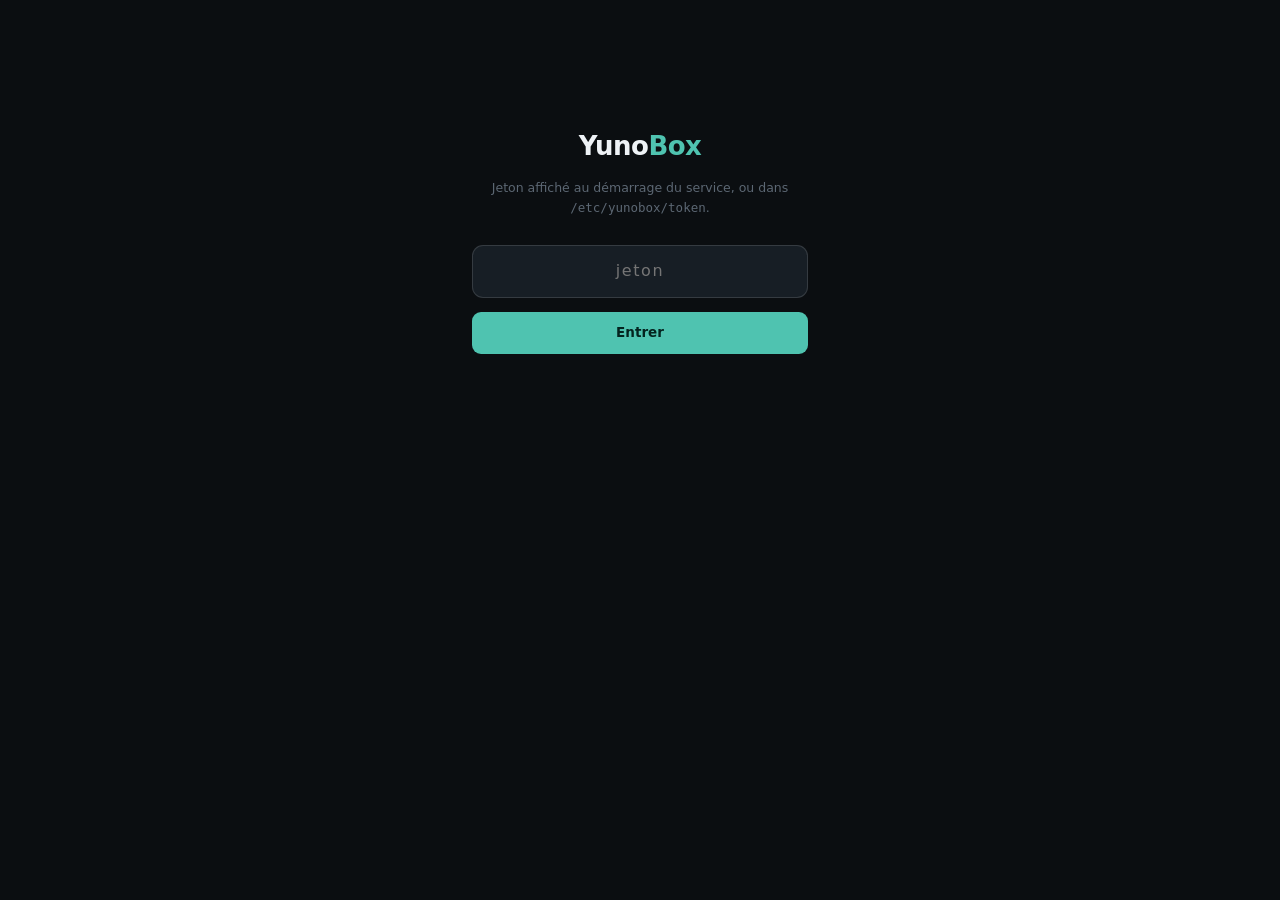
<file: yunobox/static/index.html>
<!doctype html>
<html lang="fr">
<head>
<meta charset="utf-8">
<meta name="viewport" content="width=device-width,initial-scale=1,viewport-fit=cover">
<title>YunoBox</title>
<style>
/* ==========================================================================
   Toute l'interface est dimensionnee en rem, avec 1rem = 10px a l'echelle
   « Bureau ». Changer la taille de police de <html> redimensionne donc
   l'ensemble — texte, marges, hauteurs de touche et seuils de colonnes.
   Necessaire pour les petites dalles : un 4,3 pouces en 800x480 fait 213 ppi,
   soit 2,2 fois la densite d'un ecran de bureau. Un corps de 15 px n'y mesure
   que 1,8 mm ; il en faut environ 29 px pour atteindre 3,5 mm de corps.
   ========================================================================== */
html{font-size:10px;-webkit-text-size-adjust:100%}
:root{
  --bg:#0b0e11; --surf:#12171c; --surf2:#171e25;
  --hair:rgba(255,255,255,.068); --hair2:rgba(255,255,255,.13);
  --txt:#eef2f6; --dim:#8a97a3; --dim2:#5c6773;
  --acc:#4fc3b0; --acc-soft:rgba(79,195,176,.12);
  --ok:#58c98a; --warn:#e0ae55; --bad:#e07070;
  --pad:2.2rem;
  --sh:0 1px 0 rgba(255,255,255,.035) inset, 0 1.8rem 4rem -2.6rem rgba(0,0,0,.9);
}
*{box-sizing:border-box;-webkit-tap-highlight-color:transparent}
body{margin:0;background:var(--bg);color:var(--txt);padding-bottom:3rem;
  font:1.5rem/1.55 ui-sans-serif,system-ui,-apple-system,"Segoe UI",Roboto,sans-serif;
  -webkit-font-smoothing:antialiased}
.n{font-variant-numeric:tabular-nums;font-feature-settings:"tnum"}
:focus-visible{outline:2px solid var(--acc);outline-offset:2px;border-radius:.6rem}
@media (prefers-reduced-motion:reduce){*{transition:none!important;animation:none!important}}

/* ---------------- barre ---------------- */
.bar{position:sticky;top:0;z-index:20;background:rgba(11,14,17,.88);
  backdrop-filter:saturate(140%) blur(1.4rem);border-bottom:1px solid var(--hair)}
.bar .top{display:flex;align-items:center;gap:1.3rem;min-height:5.8rem;
  padding:.6rem 2rem}
.brand{font-size:1.55rem;font-weight:600;letter-spacing:-.02em;white-space:nowrap}
.brand em{color:var(--acc);font-style:normal}
.host{color:var(--dim2);font-size:1.3rem;overflow:hidden;text-overflow:ellipsis;
  white-space:nowrap}
.bar .right{margin-left:auto;display:flex;align-items:center;gap:1.6rem;flex:none}
.stat{display:flex;align-items:center;gap:.7rem;font-size:1.35rem;font-weight:550;
  white-space:nowrap}
.stat .k{color:var(--dim2);font-weight:400;font-size:1.2rem}
.dot{width:.7rem;height:.7rem;border-radius:50%;background:var(--dim2);flex:none}
.dot.ok{background:var(--ok)} .dot.bad{background:var(--bad)}
.dot.live{animation:pulse 2.6s ease-in-out infinite}
@keyframes pulse{0%,100%{opacity:.95}50%{opacity:.2}}
.acts{display:flex;gap:1.2rem;flex-wrap:wrap;align-items:center}
.champ{font:inherit;font-size:1.35rem;padding:.7rem 1rem;border-radius:.8rem;
  border:1px solid var(--hair2);background:var(--surf2);color:var(--txt)}
.champ:focus{outline:2px solid var(--acc);outline-offset:2px}
.acts .note{color:var(--dim2);font-size:1.15rem;flex:1;min-width:18rem}
.btn.danger{border-color:var(--bad);color:var(--bad)}
#scaleBtn{min-height:3.4rem;padding:0 1.1rem;font-size:1.35rem;font-weight:600}

.tabs{display:flex;padding:0 1.4rem;overflow-x:auto;scrollbar-width:none}
.tabs::-webkit-scrollbar{display:none}
.tabs button{flex:0 0 auto;min-height:4.6rem;padding:0 2rem;background:none;
  border:0;border-bottom:.15rem solid transparent;color:var(--dim);
  font:inherit;font-size:1.4rem;font-weight:550;cursor:pointer;
  transition:color .18s;white-space:nowrap}
.tabs button:hover{color:var(--txt)}
.tabs button[aria-selected=true]{color:var(--txt);border-bottom-color:var(--acc)}
.tabs button .c{color:var(--dim2);font-weight:400;font-size:1.2rem;
  margin-left:.6rem}

/* ---------------- structure ---------------- */
main{padding:2.2rem 2rem;max-width:112rem;margin:0 auto}
.panel[hidden]{display:none}
.stack{display:flex;flex-direction:column;gap:1.6rem}
.cols{display:grid;gap:1.6rem;grid-template-columns:repeat(auto-fit,minmax(31rem,1fr))}
.card{background:var(--surf);border:1px solid var(--hair);border-radius:1.6rem;
  padding:2rem var(--pad);box-shadow:var(--sh)}
.card.mark{border-color:var(--hair2)}
.card.mark::before{content:"";display:block;width:2.6rem;height:.2rem;
  background:var(--acc);border-radius:.2rem;margin-bottom:1.4rem}
h2{margin:0;font-size:1.45rem;font-weight:600;letter-spacing:-.01em}
h2 .s{display:block;font-size:1.25rem;font-weight:400;color:var(--dim2);
  letter-spacing:0;margin-top:.3rem}
.sep{height:1px;background:var(--hair);margin:1.6rem 0}
.acces{display:flex;gap:1.6rem;align-items:center;flex-wrap:wrap}
/* FOND BLANC IMPOSÉ, même en thème sombre : un QR inversé n'est pas lu par une
   bonne partie des téléphones, et celui-ci ne sert qu'un jour de crise. */
.qr{flex:none;width:15rem;height:15rem;background:#fff;padding:.7rem;
    border-radius:1rem;display:flex;align-items:center;justify-content:center}
.qr svg{display:block;width:100%;height:100%}
.qr:empty{display:none}
.acces-txt{min-width:0;flex:1 1 16rem}
.url{font-size:1.7rem;font-weight:650;word-break:break-all;line-height:1.35}

/* ---------------- hero ---------------- */
.hero{display:flex;align-items:center;gap:2.6rem;flex-wrap:wrap;margin:.4rem 0}
/* Le chiffre est deja grand : il ne doit pas doubler avec l'echelle comme le
   texte courant, sinon il devore la hauteur utile d'une petite dalle. */
.hero .pct{font-size:clamp(3.6rem,9vw,6.2rem);font-weight:200;line-height:.9;
  letter-spacing:-.05em}
.hero .pct u{font-size:2.1rem;font-weight:400;color:var(--dim2);
  text-decoration:none;letter-spacing:0;margin-left:.3rem}
.hero .meta{display:flex;flex-direction:column;gap:.8rem;min-width:0}

.chip{display:inline-flex;align-items:center;gap:.6rem;align-self:flex-start;
  padding:.4rem 1.1rem .4rem .8rem;border-radius:10rem;font-size:1.25rem;
  font-weight:600;white-space:nowrap;border:1px solid var(--hair2);
  background:var(--surf2);color:var(--dim)}
.chip i{width:.6rem;height:.6rem;border-radius:50%;background:currentColor;flex:none}
.c-ok{color:var(--ok)} .c-warn{color:var(--warn)} .c-bad{color:var(--bad)}

.spark{margin-top:1.4rem}
.spark .lg{display:flex;justify-content:space-between;gap:1rem;font-size:1.15rem;
  color:var(--dim2);margin-bottom:.5rem}

/* ---------------- listes de mesures ---------------- */
.dl{display:grid;grid-template-columns:repeat(auto-fit,minmax(20rem,1fr));
  gap:0 3rem}
.dl>div{display:flex;flex-wrap:wrap;justify-content:space-between;
  align-items:baseline;gap:.3rem 1.4rem;padding:1rem 0;
  border-bottom:1px solid var(--hair)}
.dl dt{color:var(--dim);font-size:1.35rem;flex:0 1 auto}
/* break-word et non anywhere : « anywhere » ramene aussi la largeur minimale
   calculee du bloc a un caractere, le flex ne lui alloue alors plus de place et
   la valeur s'ecrit verticalement. */
.dl dd{margin:0;font-weight:600;text-align:right;flex:1 1 auto;min-width:0;
  overflow-wrap:break-word}
.dl dd.q{font-weight:400;color:var(--dim)}
/* Valeur longue — horodatage, message — : on empile pour lui donner toute la
   largeur plutot que la colonne etroite restant a droite du libelle. */
.dl>div.tall{flex-direction:column;align-items:stretch;gap:.2rem}
.dl>div.tall dd{text-align:left;font-weight:550}

/* ---------------- cellules ---------------- */
.cells{display:grid;grid-template-columns:repeat(4,1fr);gap:1rem}
.cellbox{text-align:center}
.cellbox b{display:block;font-size:1.6rem;font-weight:600;letter-spacing:-.02em}
.cellbox span{display:block;font-size:1.1rem;color:var(--dim2);margin-top:.1rem}
.cellbox i{display:block;height:.25rem;border-radius:.2rem;background:var(--acc);
  margin-top:.8rem;opacity:.55;transition:width .5s}

/* ---------------- jauges ---------------- */
.gauge{height:.5rem;background:rgba(255,255,255,.06);border-radius:.3rem;
  overflow:hidden}
.gauge i{display:block;height:100%;background:var(--acc);border-radius:.3rem;
  transition:width .5s ease}
.gauge.ok i{background:var(--ok)} .gauge.warn i{background:var(--warn)}
.gauge.bad i{background:var(--bad)}

/* ---------------- rangees ---------------- */
.rows{display:flex;flex-direction:column;max-height:56vh;overflow-y:auto;
  margin:0 calc(-1 * var(--pad))}
.row{display:flex;align-items:center;gap:1.4rem;padding:1.2rem var(--pad);
  min-height:5.4rem;border-bottom:1px solid var(--hair);transition:background .15s}
.row:last-child{border-bottom:0}
.row:hover{background:rgba(255,255,255,.02)}
.row.pin{background:var(--acc-soft)}
.row .grow{flex:1;min-width:0}
.row .grow b{display:block;font-weight:550;overflow:hidden;
  text-overflow:ellipsis;white-space:nowrap}
.row .grow span{display:block;font-size:1.25rem;color:var(--dim2);
  overflow:hidden;text-overflow:ellipsis;white-space:nowrap}

.tags{display:flex;gap:.7rem;flex-wrap:wrap;margin-top:1rem}
.tag{background:var(--surf2);border:1px solid var(--hair);border-radius:.7rem;
  padding:.4rem 1rem;font-size:1.25rem;color:var(--dim);
  font-family:ui-monospace,SFMono-Regular,Menlo,monospace}

.sig{display:flex;align-items:flex-end;gap:.25rem;height:1.5rem;flex:none}
.sig i{width:.3rem;border-radius:.15rem;background:var(--hair2)}
.sig i:nth-child(1){height:.5rem} .sig i:nth-child(2){height:.85rem}
.sig i:nth-child(3){height:1.2rem} .sig i:nth-child(4){height:1.5rem}
.sig i.on{background:var(--acc)}

/* ---------------- boutons ---------------- */
.btn{font:inherit;font-weight:600;font-size:1.35rem;color:var(--txt);
  background:var(--surf2);border:1px solid var(--hair2);border-radius:.9rem;
  padding:.9rem 1.5rem;min-height:4.2rem;cursor:pointer;flex:none;
  transition:background .15s,border-color .15s}
.btn:hover{background:rgba(255,255,255,.05);border-color:rgba(255,255,255,.2)}
.btn.pri{background:var(--acc);border-color:transparent;color:#04241f}
.btn.pri:hover{background:#5ed2bf}
.btn[disabled]{opacity:.4;cursor:default}
.acts{display:flex;gap:1rem;flex-wrap:wrap;align-items:center}

.note{color:var(--dim2);font-size:1.25rem;line-height:1.6;margin-top:1.2rem}
.note code{font-family:ui-monospace,Menlo,monospace}
.err{color:#e58a8a;font-size:1.3rem;margin-top:1.2rem;line-height:1.55}
.empty{color:var(--dim2);font-size:1.3rem;padding:2.2rem 0;text-align:center}

#toast{position:fixed;left:50%;bottom:2.2rem;
  transform:translateX(-50%) translateY(.8rem);
  background:var(--surf2);border:1px solid var(--hair2);border-radius:1.2rem;
  padding:1.2rem 1.8rem;max-width:92vw;opacity:0;pointer-events:none;
  font-size:1.35rem;transition:opacity .22s,transform .22s;z-index:40;
  box-shadow:0 2rem 5rem -2rem rgba(0,0,0,.95)}
#toast.on{opacity:1;transform:translateX(-50%) translateY(0)}
#gate{max-width:38rem;margin:14vh auto;padding:0 2.2rem;text-align:center}
#gate .brand{font-size:2.6rem;display:block;margin-bottom:.8rem}
#gate input{width:100%;font:inherit;font-size:1.6rem;padding:1.3rem;
  border-radius:1.1rem;border:1px solid var(--hair2);background:var(--surf2);
  color:var(--txt);margin:1.4rem 0;text-align:center;letter-spacing:.1em}

/* Sous 46rem de large — cas d'une petite dalle a forte echelle — on replie
   tout en une colonne et on masque le nom d'hote pour degager la barre. */
/* ATTENTION : une media query en rem se refere toujours a la taille de police
   initiale (16px), jamais a celle qu'on fixe sur <html>. Elle ne peut donc pas
   reagir a l'echelle choisie. On passe par une classe posee par applyScale().

   En mode compact — echelles 5 et 4,3 pouces — on degage de la hauteur utile.
   La barre superieure se resserre, elle ne contient qu'une seule cible tactile.
   Les onglets gardent en revanche leur hauteur : un doigt fait la meme taille
   quelle que soit la dalle, c'est au contenu de ceder, pas a la cible. */
.compact{--pad:1.6rem}
.compact main{padding:1.4rem 1.2rem}
.compact .card{border-radius:1.4rem;padding:1.6rem var(--pad)}
.compact .sep{margin:1.1rem 0}
.compact .hero{gap:1.6rem;margin:0}
.compact .cells{grid-template-columns:repeat(2,1fr);gap:1.4rem}
.compact .dl{grid-template-columns:1fr}
.compact .host,.compact .stat .k{display:none}
.compact .bar .top{min-height:4rem;padding:.4rem 1.2rem;gap:1rem}
.compact .bar .right{gap:1.1rem}
.compact #scaleBtn{min-height:2.9rem;padding:0 .8rem;font-size:1.2rem}
.compact .tabs{padding:0 .5rem}
.compact .tabs button{padding:0 1.3rem}
.compact h2 .s{display:none}
.compact .note{margin-top:.9rem}

/* Vrai petit ecran physique : telephone. */
@media (max-width:600px){
  .cols{grid-template-columns:1fr}
  .dl{grid-template-columns:1fr}
  .host{display:none}
}
</style>
</head>
<body>

<div id="gate" hidden>
  <span class="brand">Yuno<em>Box</em></span>
  <p class="note">Jeton affiché au démarrage du service,
     ou dans <code>/etc/yunobox/token</code>.</p>
  <input id="tok" type="password" placeholder="jeton" autocomplete="off"
         onkeydown="if(event.key==='Enter')saveTok()">
  <button class="btn pri" style="width:100%" onclick="saveTok()">Entrer</button>
  <p class="err" id="gateErr"></p>
</div>

<div id="app" hidden>

<div class="bar">
  <div class="top">
    <span class="brand">Yuno<em>Box</em></span>
    <span class="host" id="host"></span>
    <div class="right">
      <span class="stat" id="mdnsStat" title="yunomdns">
        <i class="dot"></i><span class="k">mdns</span>
      </span>
      <span class="stat n" id="cpuStat" title="processeur"></span>
      <span class="stat n" id="ramStat" title="mémoire vive"></span>
      <span class="stat n" id="tempStat"></span>
      <span class="stat n" id="battStat"></span>
      <button class="btn" id="scaleBtn" onclick="cycleScale()">Aa</button>
      <i class="dot live ok" id="liveDot" title="rafraîchissement actif"></i>
    </div>
  </div>
  <div class="tabs" role="tablist" id="tabs">
    <button role="tab" data-tab="batterie" aria-selected="true">Batterie</button>
    <button role="tab" data-tab="reseau"   aria-selected="false">Réseau</button>
    <button role="tab" data-tab="services" aria-selected="false">Services<span class="c" id="svcN"></span></button>
    <button role="tab" data-tab="disques"  aria-selected="false">Disques</button>
  </div>
</div>

<main>

  <!-- ============ BATTERIE ============ -->
  <section class="panel stack" id="p-batterie" role="tabpanel">
    <div class="card mark">
      <h2>Page de crise<span class="s">à scanner ou à recopier</span></h2>
      <div class="sep"></div>
      <div class="acces">
        <div class="qr" id="qrCrise"></div>
        <div class="acces-txt">
          <div class="url" id="criseUrl">…</div>
          <div class="note" id="criseNote"></div>
        </div>
      </div>
    </div>

    <div class="card">
      <div class="hero">
        <div id="heroIcon"></div>
        <div class="pct n" id="heroPct">–<u>%</u></div>
        <div class="meta">
          <span class="chip" id="heroState"><i></i>…</span>
          <span class="note" style="margin:0" id="heroPhase"></span>
        </div>
      </div>
      <div class="spark" id="sparkWrap" hidden>
        <div class="lg"><span id="sparkLbl">Puissance</span><span id="sparkNow"></span></div>
        <div id="sparkSvg"></div>
      </div>
      <div class="sep"></div>
      <div class="dl" id="batDl"></div>
      <div class="err" id="batErr"></div>
    </div>

    <div class="cols">
      <div class="card">
        <h2>Cellules<span class="s">équilibrage du pack</span></h2>
        <div class="sep"></div>
        <div class="cells" id="cells"></div>
        <div class="note" id="spread"></div>
      </div>
      <div class="card">
        <h2>Machine<span class="s">processeur, mémoire, température</span></h2>
        <div class="sep"></div>
        <div class="dl" id="sysDl"></div>
        <div class="note" id="sysNote"></div>
      </div>
      <div class="card">
        <h2>Diagnostic<span class="s">liaisons internes et registres</span></h2>
        <div class="sep"></div>
        <div class="dl" style="grid-template-columns:1fr" id="diagDl"></div>
        <div class="note">Sans entrée USB-C, l'IP2368 est endormie et se déclare
          injoignable. C'est normal, pas une panne.</div>
      </div>
    </div>
  </section>

  <!-- ============ RESEAU ============ -->
  <section class="panel stack" id="p-reseau" role="tabpanel" hidden>
    <div class="card mark">
      <h2>yunomdns<span class="s">résolution des noms .local</span></h2>
      <div class="sep"></div>
      <div class="acts">
        <span class="chip" id="mdnsState"><i></i>…</span>
        <button class="btn pri" id="mdnsBtn" onclick="restartMdns()">Relancer</button>
      </div>
      <div class="tags" id="mdnsDomains"></div>
      <div class="sep"></div>
      <div class="dl" id="mdnsDl"></div>
      <div class="note">Après un changement de réseau, yunomdns doit être relancé
        sinon les noms <code>.local</code> cessent de résoudre. Le hook
        NetworkManager s'en charge.</div>
    </div>

    <div class="cols">
      <div class="card">
        <h2>Interfaces<span class="s">connexions actives</span></h2>
        <div class="sep"></div>
        <div id="netNow"></div>
      </div>
      <div class="card">
        <h2>Réseaux détectés<span class="s">toucher pour se connecter</span></h2>
        <div class="sep"></div>
        <div class="acts" style="margin-bottom:.6rem">
          <button class="btn" id="scanBtn" onclick="scan()">Scanner</button>
        </div>
        <div class="rows" id="wifiList"></div>
        <div class="err" id="wifiErr"></div>
      </div>
    </div>
  </section>

  <!-- ============ SERVICES ============ -->
  <section class="panel stack" id="p-services" role="tabpanel" hidden>

    <!-- Replication et machine. Deux gestes qu'on ne peut pas faire ailleurs
         quand le nom ne resout pas : suspendre la nuit, et eteindre proprement. -->
    <div class="card mark">
      <h2>Réplication et machine<span class="s">verdict de la nuit, suspension, extinction</span></h2>
      <div class="sep"></div>
      <div class="dl" id="praEtat"></div>
      <div class="sep"></div>
      <div id="praPause"></div>
      <div class="sep"></div>
      <div class="acts">
        <button class="btn" id="btnHalt" onclick="demanderHalt()">Éteindre proprement</button>
        <span class="note">Ne coupez jamais l'alimentation : le disque est monté
          en écriture, une coupure sèche corrompt les bases.</span>
      </div>
    </div>

    <div class="card">
      <h2>Services YunoHost<span class="s">yunomdns épinglé en tête</span></h2>
      <div class="sep"></div>
      <div class="rows" id="svcList" style="max-height:68vh"></div>
    </div>
  </section>

  <!-- ============ DISQUES ============ -->
  <section class="panel stack" id="p-disques" role="tabpanel" hidden>
    <div class="card">
      <h2>Volumes<span class="s">occupation du stockage</span></h2>
      <div class="sep"></div>
      <div id="disks"></div>
    </div>
    <div class="card">
      <h2>Températures<span class="s">stockage</span></h2>
      <div class="sep"></div>
      <div class="dl" style="grid-template-columns:1fr" id="nvme"></div>
      <div class="note">Le UPS HAT (E) n'expose aucune température de cellule :
        seuls le SoC et le NVMe sont lisibles.</div>
    </div>
  </section>

</main>
</div>

<div id="toast"></div>

<script>
"use strict";
const $ = i => document.getElementById(i);
let TOKEN = sessionStorage.getItem("yunobox_token") || "";

// Releve UNE FOIS, avant que le bloc suivant n'efface la chaine de requete
// pour retirer le jeton de la barre d'adresse. Sans cela, tout parametre lu
// plus bas — « scale », notamment — aurait deja disparu.
const PARAMS = new URLSearchParams(location.search);

(function(){
  const q = PARAMS.get("token");
  if (q){ TOKEN = q; sessionStorage.setItem("yunobox_token", q);
          history.replaceState({}, "", location.pathname); }
})();

/* ---------------- echelle d'affichage ----------------
   Les valeurs viennent du calcul physique : pour viser 3,5 mm de corps il faut
   environ 18 px sur du 7 pouces, 25 px sur du 5 pouces et 29 px sur du 4,3
   pouces, toutes ces dalles etant en 800x480.                              */
const SCALES = [
  { px: 10,   nom: "Bureau" },
  { px: 12,   nom: "Écran 7 pouces" },
  { px: 16.5, nom: "Écran 5 pouces" },
  { px: 19,   nom: "Écran 4,3 pouces" },
];
let scaleIdx = 0;

function applyScale(i, silent){
  scaleIdx = ((i % SCALES.length) + SCALES.length) % SCALES.length;
  const s = SCALES[scaleIdx];
  document.documentElement.style.fontSize = s.px + "px";
  // Les media queries en rem ne suivent pas la taille de <html> : c'est cette
  // classe qui declenche la mise en page compacte des petites dalles.
  document.documentElement.classList.toggle("compact", s.px >= 15);
  localStorage.setItem("yunobox_scale", String(scaleIdx));
  const b = $("scaleBtn");
  if (b) b.title = "Taille d'affichage : " + s.nom + " — toucher pour changer";
  if (!silent) toast("Affichage : " + s.nom);
}
function cycleScale(){
  applyScale(scaleIdx + 1);
  guard(tickEtat)();          // les icones sont dimensionnees en JS
}
(function initScale(){
  // « ?scale=N » impose la taille sans passer par localStorage : c'est ce qui
  // permettra de pointer un navigateur en kiosque sur la bonne echelle des le
  // demarrage, et ce qui sert a produire les captures de la documentation.
  // 0 Bureau, 1 sept pouces, 2 cinq pouces, 3 quatre-trois pouces.
  const force = PARAMS.get("scale");
  if (force !== null && force !== "" && !isNaN(+force)) return applyScale(+force, true);
  const saved = localStorage.getItem("yunobox_scale");
  if (saved !== null) return applyScale(+saved, true);
  // Premiere visite : une dalle tactile etroite est probablement un petit ecran.
  const petit = (navigator.maxTouchPoints || 0) > 0 && window.innerWidth <= 900;
  applyScale(petit ? 2 : 0, true);
})();

const U = () => parseFloat(getComputedStyle(document.documentElement).fontSize) || 10;

async function api(path, body){
  const o = { headers: { "X-Auth-Token": TOKEN } };
  if (body){ o.method = "POST"; o.headers["Content-Type"] = "application/json";
             o.body = JSON.stringify(body); }
  const r = await fetch(path, o);
  if (r.status === 401){ const e = new Error("jeton refusé"); e.auth = 1; throw e; }
  if (!r.ok) throw new Error("HTTP " + r.status);
  return r.json();
}

function saveTok(){
  const v = $("tok").value.trim();
  if (!v) return;
  TOKEN = v; sessionStorage.setItem("yunobox_token", v); boot();
}

/* ---------------- utilitaires ---------------- */
let tTimer;
function toast(m){
  const t = $("toast"); t.textContent = m; t.classList.add("on");
  clearTimeout(tTimer); tTimer = setTimeout(() => t.classList.remove("on"), 4200);
}
const esc = s => String(s == null ? "" : s).replace(/[&<>"]/g,
  c => ({ "&":"&amp;","<":"&lt;",">":"&gt;",'"':"&quot;" }[c]));
const dur = m => {
  if (m == null) return "–";
  const h = Math.floor(m / 60), r = m % 60;
  return h ? h + " h " + String(r).padStart(2, "0") : r + " min";
};
const bytes = n => {
  if (n == null) return "–";
  const u = ["o","Ko","Mo","Go","To"]; let i = 0;
  while (n >= 1024 && i < u.length - 1){ n /= 1024; i++; }
  return n.toFixed(i > 1 ? 1 : 0) + " " + u[i];
};
const lvl = p => p == null ? "dim" : p <= 15 ? "bad" : p <= 35 ? "warn" : "ok";
const ETATS = { charge:"en charge", decharge:"décharge", repos:"au repos",
                inconnu:"état inconnu" };

function chip(el, text, kind){
  el.className = "chip" + (kind ? " c-" + kind : "");
  el.innerHTML = "<i></i>" + esc(text);
}
function dl(el, pairs){
  el.innerHTML = pairs.map(([k, v, q]) => {
    // Au-dela d'une vingtaine de caracteres la valeur passe sous son libelle et
    // occupe toute la largeur : c'est le cas des horodatages et des messages.
    const s = String(v == null ? "" : v);
    const tall = (s.length + String(k).length) > 34 ? " class='tall'" : "";
    return "<div" + tall + "><dt>" + esc(k) + "</dt><dd class='n"
      + (q ? " q" : "") + "'>" + esc(s) + "</dd></div>";
  }).join("");
}

/* ---------------- indicateur de batterie ---------------- */
function batteryIcon(pct, charging, remUnits){
  const w = remUnits * U();
  const p = Math.max(0, Math.min(100, pct == null ? 0 : pct));
  const col = { ok:"var(--ok)", warn:"var(--warn)", bad:"var(--bad)",
                dim:"var(--dim2)" }[lvl(pct)];
  const fw = 88 * p / 100;
  const bolt = charging
    ? '<path d="M58 13 L40 32 h9.5 l-4.5 14 L64 27 H54 Z" fill="#fff" '
      + 'stroke="var(--bg)" stroke-width="4.5" paint-order="stroke"/>' : "";
  return '<svg viewBox="0 0 112 60" width="' + w.toFixed(1) + '" height="'
    + (w * 60 / 112).toFixed(1) + '" role="img" style="display:block"'
    + ' aria-label="batterie ' + p + ' pour cent'
    + (charging ? ", en charge" : "") + '">'
    + '<rect x="1.25" y="7.25" width="99.5" height="45.5" rx="13.5" fill="none" '
    + 'stroke="var(--hair2)" stroke-width="2.5"/>'
    + '<rect x="102.5" y="21" width="7" height="18" rx="3.5" fill="var(--hair2)"/>'
    + (fw > 0.5 ? '<rect x="8" y="14" width="' + fw.toFixed(1)
        + '" height="32" rx="9" fill="' + col
        + '" style="transition:width .5s ease"/>' : "")
    + bolt + "</svg>";
}

function signalBars(pct){
  const n = pct >= 75 ? 4 : pct >= 50 ? 3 : pct >= 25 ? 2 : pct > 0 ? 1 : 0;
  let h = '<span class="sig">';
  for (let i = 1; i <= 4; i++) h += '<i class="' + (i <= n ? "on" : "") + '"></i>';
  return h + "</span>";
}

/* ---------------- courbe de puissance, historique client ---------------- */
const HIST = [];
function pushHist(w){
  if (w == null) return;
  HIST.push(Math.abs(w));
  if (HIST.length > 60) HIST.shift();
}
function sparkline(vals, h){
  if (vals.length < 3) return "";
  const w = 300;
  const lo = Math.min(...vals), hi = Math.max(...vals);
  // Charge stable : on centre la courbe, sinon une valeur constante ressemble
  // a un simple filet de separation.
  const flat = (hi - lo) < Math.max(hi, 1) * 0.02;
  const span = flat ? 1 : (hi - lo);
  const yOf = v => flat ? 30 : 56 - (v - lo) / span * 52;
  const pts = vals.map((v, i) => [i * w / (vals.length - 1), yOf(v)]);
  const line = pts.map(p => p[0].toFixed(1) + "," + p[1].toFixed(1)).join(" ");
  const last = pts[pts.length - 1];
  return '<svg viewBox="0 0 ' + w + ' 60" width="100%" height="' + h.toFixed(0)
    + '" preserveAspectRatio="none" style="display:block">'
    + '<defs><linearGradient id="sg" x1="0" y1="0" x2="0" y2="1">'
    + '<stop offset="0" stop-color="var(--acc)" stop-opacity=".22"/>'
    + '<stop offset="1" stop-color="var(--acc)" stop-opacity="0"/>'
    + "</linearGradient></defs>"
    + '<polygon points="' + line + " " + w + ',60 0,60" fill="url(#sg)"/>'
    + '<polyline points="' + line + '" fill="none" stroke="var(--acc)" '
    + 'stroke-width="1.8" stroke-linecap="round" stroke-linejoin="round" '
    + 'opacity=".85" vector-effect="non-scaling-stroke"/>'
    + '<circle cx="' + last[0].toFixed(1) + '" cy="' + last[1].toFixed(1)
    + '" r="2.6" fill="var(--acc)"/></svg>';
}

/* ---------------- machine : processeur, memoire, chaleur ----------------

   Ces trois grandeurs disent, ensemble, si la machine peine. Separement elles
   induisent en erreur : une charge moyenne de 4 sur un Pi a 4 coeurs est
   normale, une temperature de 70 degres l'est aussi tant que rien n'est bride,
   et une memoire « pleine » est le fonctionnement attendu de Linux — le noyau
   garde en cache tout ce qu'il peut. On affiche donc « disponible », qui est
   l'estimation du noyau lui-meme, et le bridage a cote de la temperature.      */

function remplirMachine(s){
  if (!s) return;
  const m = s.memoire || {};

  /* La barre du haut : deux chiffres qu'on lit sans y penser. */
  $("cpuStat").innerHTML = s.cpu_pourcent != null
    ? '<span class="k">CPU</span>' + s.cpu_pourcent + " %" : "";
  $("ramStat").innerHTML = m.pourcent != null
    ? '<span class="k">RAM</span>' + m.pourcent + " %" : "";

  /* La charge moyenne se lit RAPPORTEE AU NOMBRE DE COEURS : « 2.10 » ne veut
     rien dire seul, « 2.10 sur 4 coeurs » se comprend d'un coup d'oeil. */
  const c = s.charge_moyenne;
  const charge = c ? c.map(x => x.toFixed(2)).join("  ")
                     + (s.coeurs ? "   (" + s.coeurs + " cœurs)" : "") : "–";

  const paires = [
    ["Processeur", s.cpu_pourcent != null ? s.cpu_pourcent + " %" : "–"],
    ["Fréquence", s.frequence_mhz ? s.frequence_mhz + " MHz" : "–"],
    ["Charge 1 / 5 / 15 min", charge],
    ["Température", s.temperature_c != null ? s.temperature_c + " °C" : "–"],
    ["Mémoire utilisée", m.total_o
      ? bytes(m.utilisee_o) + " sur " + bytes(m.total_o)
        + (m.pourcent != null ? "   (" + m.pourcent + " %)" : "") : "–"],
    ["Mémoire disponible", m.disponible_o != null ? bytes(m.disponible_o) : "–"],
  ];
  /* L'espace d'echange n'apparait que s'il existe ET s'il sert : une ligne
     « 0 o sur 8 Go » a chaque affichage n'apprend rien et occupe la place. */
  if (m.echange_total_o) {
    paires.push(["Espace d'échange",
      bytes(m.echange_utilise_o) + " sur " + bytes(m.echange_total_o)]);
  }
  paires.push(["Depuis", s.uptime_s ? dur(s.uptime_s) : "–"]);
  dl($("sysDl"), paires);

  /* Le bridage : on ne le mentionne que s'il a eu lieu. Une ligne « pas de
     bridage » a chaque rafraichissement est du bruit ; une ligne qui apparait
     est un signal. */
  const b = s.bridage || {};
  const maintenant = b.sous_tension_maintenant || b.bridage_maintenant;
  const depuis = b.sous_tension_depuis_boot || b.bridage_depuis_boot;
  let note = "";
  if (maintenant) {
    note = "⚠ En ce moment : "
      + (b.sous_tension_maintenant ? "tension d'alimentation insuffisante" : "")
      + (b.sous_tension_maintenant && b.bridage_maintenant ? ", " : "")
      + (b.bridage_maintenant ? "fréquence bridée" : "")
      + ". Vérifiez le chargeur — un modèle USB-C PD est nécessaire.";
  } else if (depuis) {
    note = "Un bridage ou une sous-tension s'est produit depuis le démarrage, "
         + "mais pas en ce moment. Si cela revient, c'est l'alimentation.";
  }
  $("sysNote").textContent = note;
}

/* ---------------- batterie et systeme ---------------- */
async function tickEtat(){
  const d = await api("/api/etat"), b = d.batterie, s = d.systeme;

  $("host").textContent = s.hote || "";
  $("tempStat").innerHTML = s.temperature_c != null
    ? '<span class="k">SoC</span>' + s.temperature_c + " °C" : "";
  remplirMachine(s);
  $("liveDot").className = "dot live ok";

  if (!b.ok){
    $("battStat").innerHTML = batteryIcon(null, false, 3);
    $("batErr").textContent = b.erreur || "lecture impossible";
    chip($("heroState"), "indisponible", "bad");
    return;
  }
  $("batErr").textContent = "";
  const chg = b.etat === "charge";

  $("battStat").innerHTML = batteryIcon(b.pourcent, chg, 3)
    + "<span>" + (b.pourcent != null ? b.pourcent + "%" : "–") + "</span>";
  // Meme logique que pour le grand chiffre : l'icone est plafonnee a une part de
  // la largeur utile, pour ne pas devorer une petite dalle a forte echelle.
  $("heroIcon").innerHTML = batteryIcon(b.pourcent, chg,
      Math.min(13, window.innerWidth * 0.17 / U()));
  $("heroPct").innerHTML = (b.pourcent != null ? b.pourcent : "–") + "<u>%</u>";
  chip($("heroState"), ETATS[b.etat] || b.etat,
       chg ? "ok" : b.etat === "decharge" ? "warn" : null);
  $("heroPhase").textContent = "Phase " + b.phase
    + (b.charge_rapide ? " · charge rapide PD" : "");

  pushHist(b.puissance_w);
  if (HIST.length >= 3){
    $("sparkWrap").hidden = false;
    $("sparkLbl").textContent = chg ? "Puissance de charge" : "Consommation";
    $("sparkNow").textContent = Math.abs(b.puissance_w).toFixed(2) + " W · "
      + (HIST.length * 3 < 60 ? HIST.length * 3 + " s"
                              : Math.round(HIST.length * 3 / 60) + " min");
    $("sparkSvg").innerHTML = sparkline(HIST, 3.6 * U());
  }

  dl($("batDl"), [
    ["Autonomie", chg ? "plein dans " + dur(b.charge_restante_min)
                      : dur(b.autonomie_min)],
    ["Puissance", b.puissance_w != null
      ? (b.puissance_w > 0 ? "+" : "") + b.puissance_w + " W" : "–"],
    ["Tension du pack", b.batterie_mv != null
      ? (b.batterie_mv / 1000).toFixed(2) + " V" : "–"],
    ["Courant", b.batterie_ma != null ? b.batterie_ma + " mA" : "–"],
    ["Capacité", (b.capacite_mah != null ? b.capacite_mah + " mAh" : "–")
      + (b.energie_wh != null ? " · " + b.energie_wh + " Wh" : "")],
    ["Entrée USB-C", b.vbus_present
      ? (b.vbus_mv / 1000).toFixed(2) + " V · " + b.vbus_ma + " mA" : "absente",
      !b.vbus_present],
  ]);

  const cs = b.cellules_mv || [], kn = cs.filter(x => x);
  const lo = kn.length ? Math.min(...kn) : 0, hi = kn.length ? Math.max(...kn) : 1;
  $("cells").innerHTML = cs.map((v, i) => {
    const rel = (hi > lo && v) ? 22 + 78 * (v - lo) / (hi - lo) : 100;
    return "<div class='cellbox'><b class='n'>" + (v != null ? v : "–")
      + "</b><span>cell " + (i + 1) + "</span><i style='width:"
      + (v ? rel.toFixed(0) : 0) + "%'></i></div>";
  }).join("");
  const w = b.ecart_cellules_mv;
  $("spread").textContent = w == null ? ""
    : "Écart maximal " + w + " mV — " + (w <= 50 ? "équilibrage sain"
      : w <= 200 ? "à surveiller" : "une cellule décroche");

  dl($("diagDl"), [
    ["Jauge BQ4050", b.liaison_bq4050],
    ["Chargeur IP2368", b.liaison_ip2368],
    ["Registre 0x02", b.registre_0x02, true],
    ["Registre 0x03", b.registre_0x03, true],
  ]);
}

/* ---------------- yunomdns ---------------- */
function renderMdns(m){
  const up = m.etat === "active";
  $("mdnsStat").querySelector(".dot").className = "dot " + (up ? "ok" : "bad");
  $("mdnsStat").title = "yunomdns : " + m.etat;
  chip($("mdnsState"), up ? "actif" : m.etat, up ? "ok" : "bad");
  $("mdnsDomains").innerHTML = (m.domaines_local || []).length
    ? m.domaines_local.map(d => '<span class="tag">' + esc(d) + "</span>").join("")
    : '<span class="note" style="margin:0">aucun domaine .local détecté</span>';
  dl($("mdnsDl"), [
    ["Actif depuis", m.actif_depuis || "–", true],
    ["Au démarrage", m.au_demarrage || "–"],
    ["Hook réseau", m.hook_installe ? "installé" : "absent"],
    ["Dernière relance auto", m.dernier_relancement_auto || "jamais", true],
  ]);
}

async function restartMdns(){
  const b = $("mdnsBtn");
  b.disabled = true; b.textContent = "Relance…";
  try {
    const r = await api("/api/mdns/restart", {});
    toast((r.ok ? "yunomdns relancé" : "échec") + (r.message ? " — " + r.message : ""));
  } catch (e){ toast("échec : " + e.message); }
  b.disabled = false; b.textContent = "Relancer";
  tickMdns(); if (active === "services") tickServices();
}
async function tickMdns(){ renderMdns(await api("/api/mdns")); }

/* ---------------- services ---------------- */
// ---------------------------------------------------------------------------
//  Replication : verdict, suspension, extinction
//
//  La fraicheur est l'information la plus importante de cet ecran : une arche
//  qui n'a pas replique depuis dix jours ressemble en tout point a une arche a
//  jour. Elle est donnee en clair, avec son age.
// ---------------------------------------------------------------------------
async function tickPra(){
  const d = await api("/api/pra");

  let verdict = d.verdict || "inconnu", detail = "";
  if (d.age_heures !== null && d.age_heures !== undefined) {
    if (d.age_heures > 48) {
      verdict = "ANCIENNES — " + Math.floor(d.age_heures / 24) + " jours";
      detail = "la réplication tourne chaque nuit : quelque chose l'en empêche";
    } else {
      detail = "il y a " + d.age_heures + " h";
    }
  }

  const lignes = [
    ["Dernières données", verdict],
    ["Horodatage", d.horodatage || "—"],
    ["Archive", d.archive || "—"],
    ["Réveil nocturne", d.minuterie === "enabled" ? "armé"
                        : (d.minuterie || "—")],
  ];
  if (detail) lignes.push(["", detail, true]);
  dl($("praEtat"), lignes);

  // Suspension. Les durees proposees couvrent les cas reels : une soiree, une
  // nuit, une journee, un week-end. Au-dela, le serveur refuse — une suspension
  // sans limite serait un dispositif eteint qui se croit actif.
  if (d.pause) {
    $("praPause").innerHTML =
      "<div class='row pin'><div class='grow'><b>Réplication suspendue</b>"
      + "<span>jusqu'au " + esc(d.pause) + " · reprise automatique ensuite</span>"
      + "</div><button class='btn' onclick='leverPause()'>Reprendre</button></div>";
  } else {
    // Les quatre durées couvrent les cas reels — une soiree, une nuit, une
    // journee, un week-end. Le champ libre est la pour le cas qui n'y entre
    // pas : une intervention planifiee jusqu'a une date precise.
    $("praPause").innerHTML =
      "<div class='acts'><span class='note'>Suspendre la réplication et "
      + "l'extinction, pour travailler sans être interrompu :</span>"
      + [4, 12, 24, 72].map(h =>
          "<button class='btn' onclick='poserPause(" + h + ")'>" + h + " h</button>"
        ).join("")
      + "</div>"
      + "<div class='acts' style='margin-top:1.2rem'>"
      + "<span class='note'>ou jusqu'à une date précise :</span>"
      + "<input type='datetime-local' id='pauseDate' class='champ'>"
      + "<button class='btn' onclick='poserPauseDate()'>Suspendre</button>"
      + "</div>";
  }
}

function dateDans(heures){
  const t = new Date(Date.now() + heures * 3600 * 1000);
  const p = n => String(n).padStart(2, "0");
  return t.getFullYear() + "-" + p(t.getMonth() + 1) + "-" + p(t.getDate())
       + " " + p(t.getHours()) + ":" + p(t.getMinutes());
}

async function poserPause(heures){
  const r = await api("/api/pra/pause", { jusqua: dateDans(heures) });
  toast(r.ok ? "Réplication suspendue jusqu'au " + r.pause
             : "Refus : " + (r.erreur || "inconnu"));
  guard(tickPra)();
}

// Le champ rend « AAAA-MM-JJTHH:MM ». Le serveur accepte cette forme comme
// celle avec espace, et « date -d » du script nocturne aussi — verifie.
async function poserPauseDate(){
  const c = $("pauseDate");
  if (!c || !c.value) { toast("Choisissez une date"); return; }
  const r = await api("/api/pra/pause", { jusqua: c.value });
  toast(r.ok ? "Réplication suspendue jusqu'au " + r.pause
             : "Refus : " + (r.erreur || "inconnu"));
  guard(tickPra)();
}

async function leverPause(){
  const r = await api("/api/pra/pause", { jusqua: "" });
  toast(r.ok ? "Réplication reprise" : "Refus : " + (r.erreur || "inconnu"));
  guard(tickPra)();
}

// Extinction en deux temps, sans boite de dialogue du navigateur : sur une dalle
// tactile en kiosque, « confirm() » peut etre supprime par la configuration, et
// un appui accidentel eteindrait la machine qu'on est venu consulter.
let haltArme = null;
async function demanderHalt(){
  const b = $("btnHalt");
  if (!haltArme) {
    b.textContent = "Confirmer l'extinction";
    b.classList.add("danger");
    haltArme = setTimeout(() => {
      b.textContent = "Éteindre proprement";
      b.classList.remove("danger");
      haltArme = null;
    }, 6000);
    return;
  }
  clearTimeout(haltArme); haltArme = null;
  b.textContent = "Extinction en cours…";
  b.disabled = true;
  try {
    const r = await api("/api/systeme/halt", { confirme: true });
    toast(r.ok ? "Extinction demandée — attendez l'arrêt du ventilateur"
               : "Refus : " + (r.erreur || "inconnu"));
  } catch (e) {
    // La machine s'eteint : la requete peut ne jamais recevoir de reponse.
    toast("Extinction demandée — attendez l'arrêt du ventilateur");
  }
}

async function tickServices(){
  const d = await api("/api/services");
  renderMdns(d.mdns);
  const list = (d.services || []).slice().sort((a, b) =>
    (b.nom === "yunomdns") - (a.nom === "yunomdns") || a.nom.localeCompare(b.nom));
  $("svcN").textContent = list.length || "";

  $("svcList").innerHTML = list.map(s => {
    const run = /running|active/i.test(s.etat);
    const pin = s.nom === "yunomdns";
    const cfg = s.configuration && !/valid/i.test(s.configuration)
      ? " · configuration " + esc(s.configuration) : "";
    return "<div class='row" + (pin ? " pin" : "") + "'><div class='grow'><b>"
      + esc(s.nom) + "</b><span>" + esc(s.etat) + cfg
      + (s.au_demarrage ? " · " + esc(s.au_demarrage) : "") + "</span></div>"
      + "<span class='chip " + (run ? "c-ok" : "c-bad") + "'><i></i>"
      + (run ? "actif" : "arrêté") + "</span>"
      + "<button class='btn' data-svc='" + esc(s.nom) + "'>Relancer</button></div>";
  }).join("") || '<div class="empty">aucun service remonté</div>';

  $("svcList").querySelectorAll("button[data-svc]").forEach(btn => {
    btn.onclick = async () => {
      const nom = btn.dataset.svc;
      btn.disabled = true; btn.textContent = "…";
      try {
        const r = await api("/api/services/restart", { nom });
        toast(nom + (r.ok ? " relancé" : " — échec")
              + (r.message ? " · " + r.message : ""));
      } catch (e){ toast("échec : " + e.message); }
      tickServices();
    };
  });
}

/* ---------------- reseau ---------------- */
function renderWifi(state, sc){
  if (state && !state.ok){
    $("netNow").innerHTML = '<div class="err">' + esc(state.erreur) + "</div>";
  } else {
    const rows = (state.interfaces || []).map(i =>
      "<div class='row' style='padding-left:0;padding-right:0'>"
      + "<div class='grow'><b>" + esc(i.connexion || "non connectée")
      + "</b><span>" + esc(i.interface) + " · " + esc(i.type) + "</span></div>"
      + "<span class='chip " + (/connect/i.test(i.etat) ? "c-ok" : "") + "'><i></i>"
      + esc(i.etat) + "</span></div>").join("");
    const prof = (state.enregistres || []).length
      ? "<div class='note'>Profils enregistrés</div><div class='tags'>"
        + state.enregistres.map(p => '<span class="tag">' + esc(p)
        + "</span>").join("") + "</div>"
      : "";
    $("netNow").innerHTML = (rows || '<div class="empty">aucune interface</div>') + prof;
  }

  if (!sc) return;
  if (!sc.ok){ $("wifiErr").textContent = sc.erreur || ""; return; }
  /* Radio coupee : une liste vide sans cause accuse le bouton, jamais la
     radio. C'est le cas d'un Raspberry Pi OS frais, ou rfkill bloque le
     Wi-Fi tant que le pays n'est pas defini. On le dit, avec le remede. */
  if (state && state.radio === "disabled"){
    $("wifiErr").textContent = "";
    $("wifiList").innerHTML = '<div class="empty">La radio Wi-Fi est '
      + 'désactivée — le scan ne peut rien voir. Sur un système neuf, '
      + 'définir le pays la débloque :<br><code>sudo raspi-config nonint '
      + 'do_wifi_country FR && sudo nmcli radio wifi on</code></div>';
    return;
  }
  $("wifiErr").textContent = "";
  $("wifiList").innerHTML = (sc.reseaux || []).map(n => {
    const sec = n.securite && n.securite !== "ouvert";
    return "<div class='row'><div class='grow'><b>" + esc(n.ssid)
      + (n.actuel ? " · connecté" : "") + "</b><span>" + esc(n.securite)
      + " · " + esc(n.frequence) + " · " + n.signal + " %</span></div>"
      + signalBars(n.signal)
      + "<button class='btn' data-ssid='" + esc(n.ssid) + "' data-sec='"
      + (sec ? 1 : 0) + "'>" + (n.actuel ? "Reconnecter" : "Connecter")
      + "</button></div>";
  }).join("") || '<div class="empty">aucun réseau détecté</div>';

  $("wifiList").querySelectorAll("button[data-ssid]").forEach(btn => {
    btn.onclick = async () => {
      const ssid = btn.dataset.ssid;
      let password = null;
      if (btn.dataset.sec === "1"){
        password = prompt("Mot de passe pour « " + ssid + " »");
        if (password === null) return;
      }
      btn.disabled = true; btn.textContent = "…";
      try {
        const r = await api("/api/wifi/connect", { ssid, password });
        toast(r.ok ? "connecté à " + ssid : "échec — " + (r.message || ""));
        if (r.ok) setTimeout(() => { tickWifi(); tickMdns(); }, 4500);
      } catch (e){ toast("échec : " + e.message); }
      btn.disabled = false; btn.textContent = "Connecter";
    };
  });
}

async function tickWifi(){
  const d = await api("/api/wifi");
  renderWifi(d.etat, d.scan);
}
async function scan(){
  const b = $("scanBtn");
  b.disabled = true; b.textContent = "Scan en cours…";
  try {
    const s = await api("/api/wifi/scan");
    renderWifi((await api("/api/wifi")).etat, s);
  } catch (e){ toast("échec : " + e.message); }
  b.disabled = false; b.textContent = "Scanner";
}

/* ---------------- disques ---------------- */
async function tickDisks(){
  const d = await api("/api/disques");
  $("disks").innerHTML = (d.volumes || []).map(v => {
    const p = v.pourcent || 0;
    const k = p >= 90 ? "bad" : p >= 75 ? "warn" : "ok";
    return "<div style='margin-bottom:1.8rem'>"
      + "<div style='display:flex;justify-content:space-between;align-items:baseline;"
      + "gap:1.2rem;margin-bottom:.8rem'><b style='font-weight:550'>"
      + esc(v.montage) + "</b><span class='n' style='color:var(--dim)'>" + p
      + " % · " + bytes(v.libre_o) + " libres</span></div>"
      + "<div class='gauge " + k + "'><i style='width:" + p + "%'></i></div>"
      + "<div class='note' style='margin-top:.7rem'>" + esc(v.peripherique)
      + " · " + esc(v.type) + " · " + bytes(v.taille_o) + "</div></div>";
  }).join("") || '<div class="empty">aucun volume</div>';

  const t = d.temperatures_nvme || {}, ks = Object.keys(t);
  if (ks.length) dl($("nvme"), ks.map(k => [k, t[k] + " °C"]));
  else $("nvme").innerHTML = '<div class="empty">non exposées par le noyau</div>';
}

/* ---------------- onglets ---------------- */
async function tickAcces(){
  const d = await api("/api/acces");
  const q = $("qrCrise"), u = $("criseUrl"), n = $("criseNote");
  if (!d.principale){
    q.innerHTML = ""; u.textContent = "aucune adresse réseau";
    n.textContent = "Aucune interface active : il n'y a rien à joindre pour l'instant.";
    return;
  }
  u.textContent = d.principale.url;
  q.innerHTML = d.qr || "";
  // L'avertissement va SOUS l'adresse, là où on la recopie — pas dans une
  // documentation qu'on ne lira pas le jour venu.
  const notes = ["Cette adresse change dès que l'arche change de réseau : la relire ici, jamais de mémoire."];
  if (d.qrencode_absent) notes.push("QR indisponible (qrencode absent) : recopier l'adresse.");
  const autres = d.adresses.filter(a => !a.principale)
                           .map(a => a.url + " (" + a.interface + ")");
  if (autres.length) notes.push("Aussi joignable sur " + autres.join(", ") + ".");
  if (d.url_nom) notes.push("Par le nom, si mDNS répond : " + d.url_nom);
  n.textContent = notes.join(" ");
}

const TABS = {
  batterie: { fns: [tickAcces], every: 60000 },
  reseau:   { fns: [tickWifi, tickMdns], every: 20000 },
  services: { fns: [tickPra, tickServices], every: 15000 },
  disques:  { fns: [tickDisks], every: 60000 },
};
let active = "batterie", tabTimer = null;

function guard(fn){
  return async () => {
    try { await fn(); }
    catch (e){
      if (e.auth){ $("gate").hidden = false; $("app").hidden = true; }
      else $("liveDot").className = "dot bad";
    }
  };
}

function show(name){
  active = name;
  for (const b of $("tabs").children)
    b.setAttribute("aria-selected", String(b.dataset.tab === name));
  for (const k of Object.keys(TABS)) $("p-" + k).hidden = (k !== name);
  if (tabTimer){ clearInterval(tabTimer); tabTimer = null; }
  const t = TABS[name], run = () => t.fns.forEach(f => guard(f)());
  run();
  if (t.every) tabTimer = setInterval(run, t.every);
}

$("tabs").addEventListener("click", e => {
  const b = e.target.closest("button[data-tab]");
  if (b) show(b.dataset.tab);
});

/* ---------------- demarrage ---------------- */
async function boot(){
  try { await api("/api/etat"); }
  catch (e){
    if (e.auth){ $("gate").hidden = false; $("app").hidden = true;
                 $("gateErr").textContent = "Jeton refusé."; return; }
  }
  $("gate").hidden = true; $("app").hidden = false;
  applyScale(scaleIdx, true);
  const etat = guard(tickEtat);
  await etat();
  setInterval(etat, 3000);
  guard(tickMdns)();
  // « ?tab=services » choisit l'onglet ouvert au demarrage, comme « ?scale= »
  // choisit la taille : de quoi pointer un kiosque sur l'ecran voulu sans
  // intervention. Une valeur inconnue retombe sur la batterie.
  const tabDemande = PARAMS.get("tab");
  show(TABS[tabDemande] ? tabDemande : "batterie");
}

if (TOKEN) boot(); else $("gate").hidden = false;
</script>
</body>
</html>
</file>
